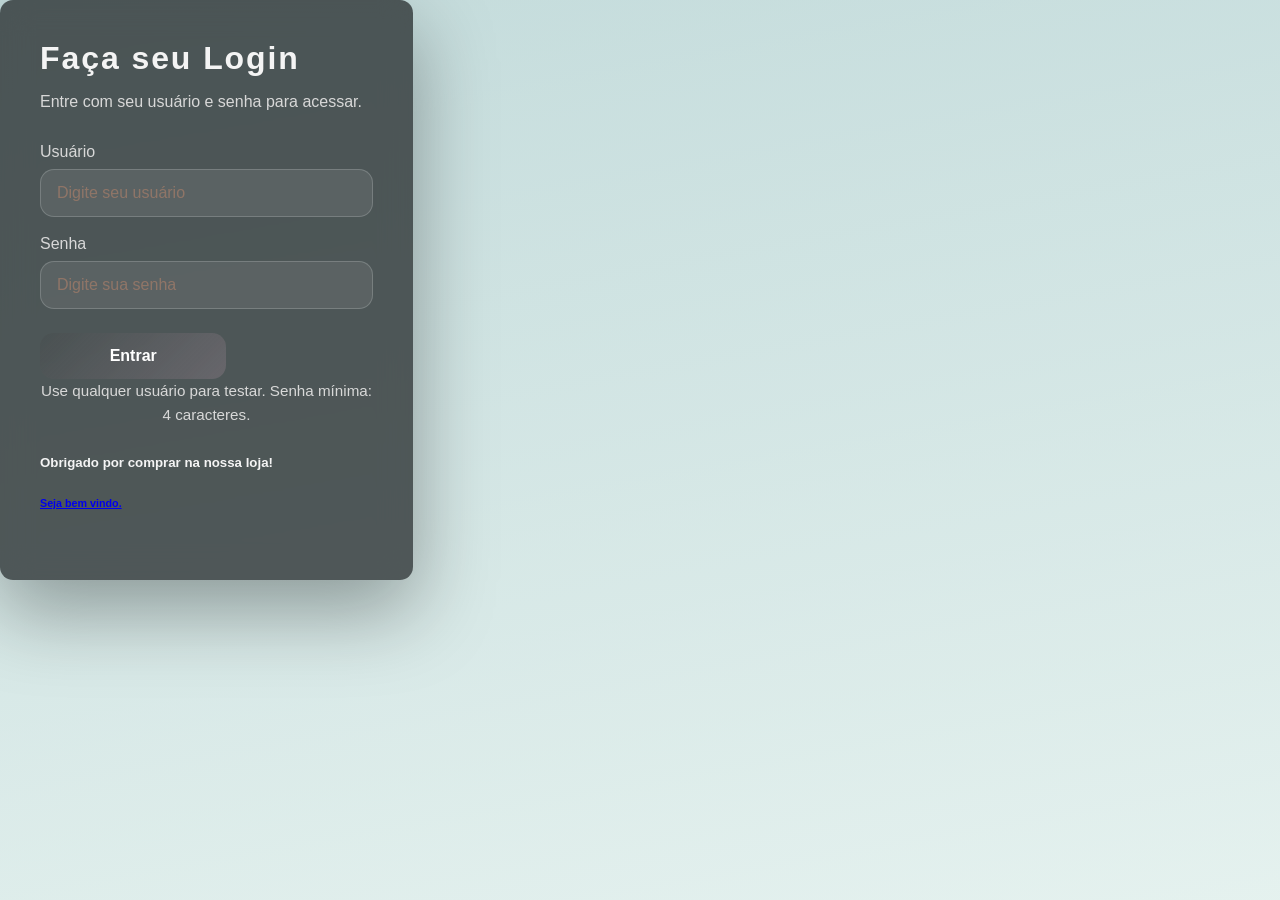
<file: index.html>
<!DOCTYPE html>
<html lang="pt-BR">
<head>
  <meta charset="UTF-8">
  <meta name="viewport" content="width=device-width, initial-scale=1.0">
  <title>Login</title>
  <link rel="stylesheet" href="loja.css">
</head>
<body>
  <div class="login-page">
    <div class="login-card">
      <h1>Faça seu Login</h1>
      <p>Entre com seu usuário e senha para acessar.</p>
<form id="loginForm">
        <div class="form-group">
          <label for="username">Usuário</label>
          <input type="text" id="username" name="username" placeholder="Digite seu usuário" required>
        </div>
        <div class="form-group">
          <label for="password">Senha</label>
          <input type="password" id="password" name="password" placeholder="Digite sua senha" required>
        </div>
        <button type="submit">Entrar</button>
        <p class="login-hint">Use qualquer usuário para testar. Senha mínima: 4 caracteres.</p>
      </form>
      <h5>Obrigado por comprar na nossa loja!</h5>
          <h6>
            <div>
                 <p>
                    <a href="https://www.instagram.com/maliperfumaria_/reel/DYYDojDu-00/ "> Seja bem vindo.</a>
                 </p>
            </div>
          </h6>

       
                  
                
                    
                        
                    
                
</body>
</html>

<script src="loja.js"></script>
</file>
<file: loja.css>
/* Estilo de fundo e layout de login */
* {
  box-sizing: border-box;
}
html,
body {
  margin: 0;
  min-height: 100%;
  font-family: "Inter", "Segoe UI", Roboto, sans-serif;
  color: #f4f4f4;
  background: linear-gradient(170deg, rgba(190, 216, 216, 0.705), rgba(226, 240, 237, 0.7)),
    url("https://www.sephora.com.br/dw/image/v2/BFJC_PRD/on/demandware.static/-/Sites-masterCatalog_Sephora/pt_BR/dw529cf3bb/images/hi-res-BR/Frag/2026/Rabanne/Invictus%20elixir%20parfum/3349668664733-2.png?sw=556&sh=680&sm=fit") center/cover no-repeat fixed;
}
body {
  display: flex;
  min-height: 100vh;
}
.login-page {

  .login-page {
  display: flex;
  flex-direction: row; /* Garante que os itens fiquem lado a lado */
  align-items: center; /* Alinha verticalmente ao centro */
  justify-content: center; /* Alinha horizontalmente ao centro */
  width: 100%;
  padding: 25px 23px;
  gap: 15px; /* Cria um espaço opcional de 15px entre os itens */
}

  
  

  
  
}
.login-card {
  width: 100%;
  max-width: 413px;
  padding: 40px;
  border-radius: 13px;
  background: rgba(34, 39, 41, 0.75);
  box-shadow: 0 30px 80px rgba(4, 5, 5, 0.35);
  backdrop-filter: blur(15px);
}
.login-card h1 {
  margin: 0 0 12px;
  font-size: clamp(2rem, 2.2vw, 2.4rem);
  letter-spacing: 0.06em;
}
.login-card p {
  margin: 0 0 28px;
  color: #d8d8d8;
  line-height: 1.6;
}
.form-group {
  display: flex;
  flex-direction: column;
  gap: 8px;
  margin-bottom: 18px;
}
label {
  font-weight: 300;
  color: #d8d8d8;
}
input {
  width: 100%;
  padding: 14px 16px;
  border-radius: 14px;
  border: 1px solid rgba(255, 255, 255, 0.18);
  background: rgba(255, 255, 255, 0.08);
  color: #fff;
  font-size: 1rem;
}
input::placeholder {
  color: rgba(156, 121, 105, 0.822);
}
button {
  width: 56%;
  padding: 14px 18px;
  margin-top: 6px;
  border: none;
  border-radius: 14px;
  background: linear-gradient(135deg, #3d40413a, #67666b);
  color: #fff;
  font-size: 1rem;
  font-weight: 600;
  cursor: pointer;
  transition: transform 0.2s ease, box-shadow 0.2s ease, opacity 0.2s ease;
}
button:hover {
  transform: translateY(-1px);
  box-shadow: 0 16px 28px rgba(134, 123, 120, 0.74);
}
.login-hint {
  margin-top: 25px;
  text-align: center;
  color: #5d879b;
  font-size: 0.95rem;
}
@media (max-width: 510px) {
  .login-card {
    padding: 24px;
    border-radius: 22px;
  }
  .login-page {
    padding: 25px 23px;
  }
  
}
/* cleaned stray rules */
</file>
